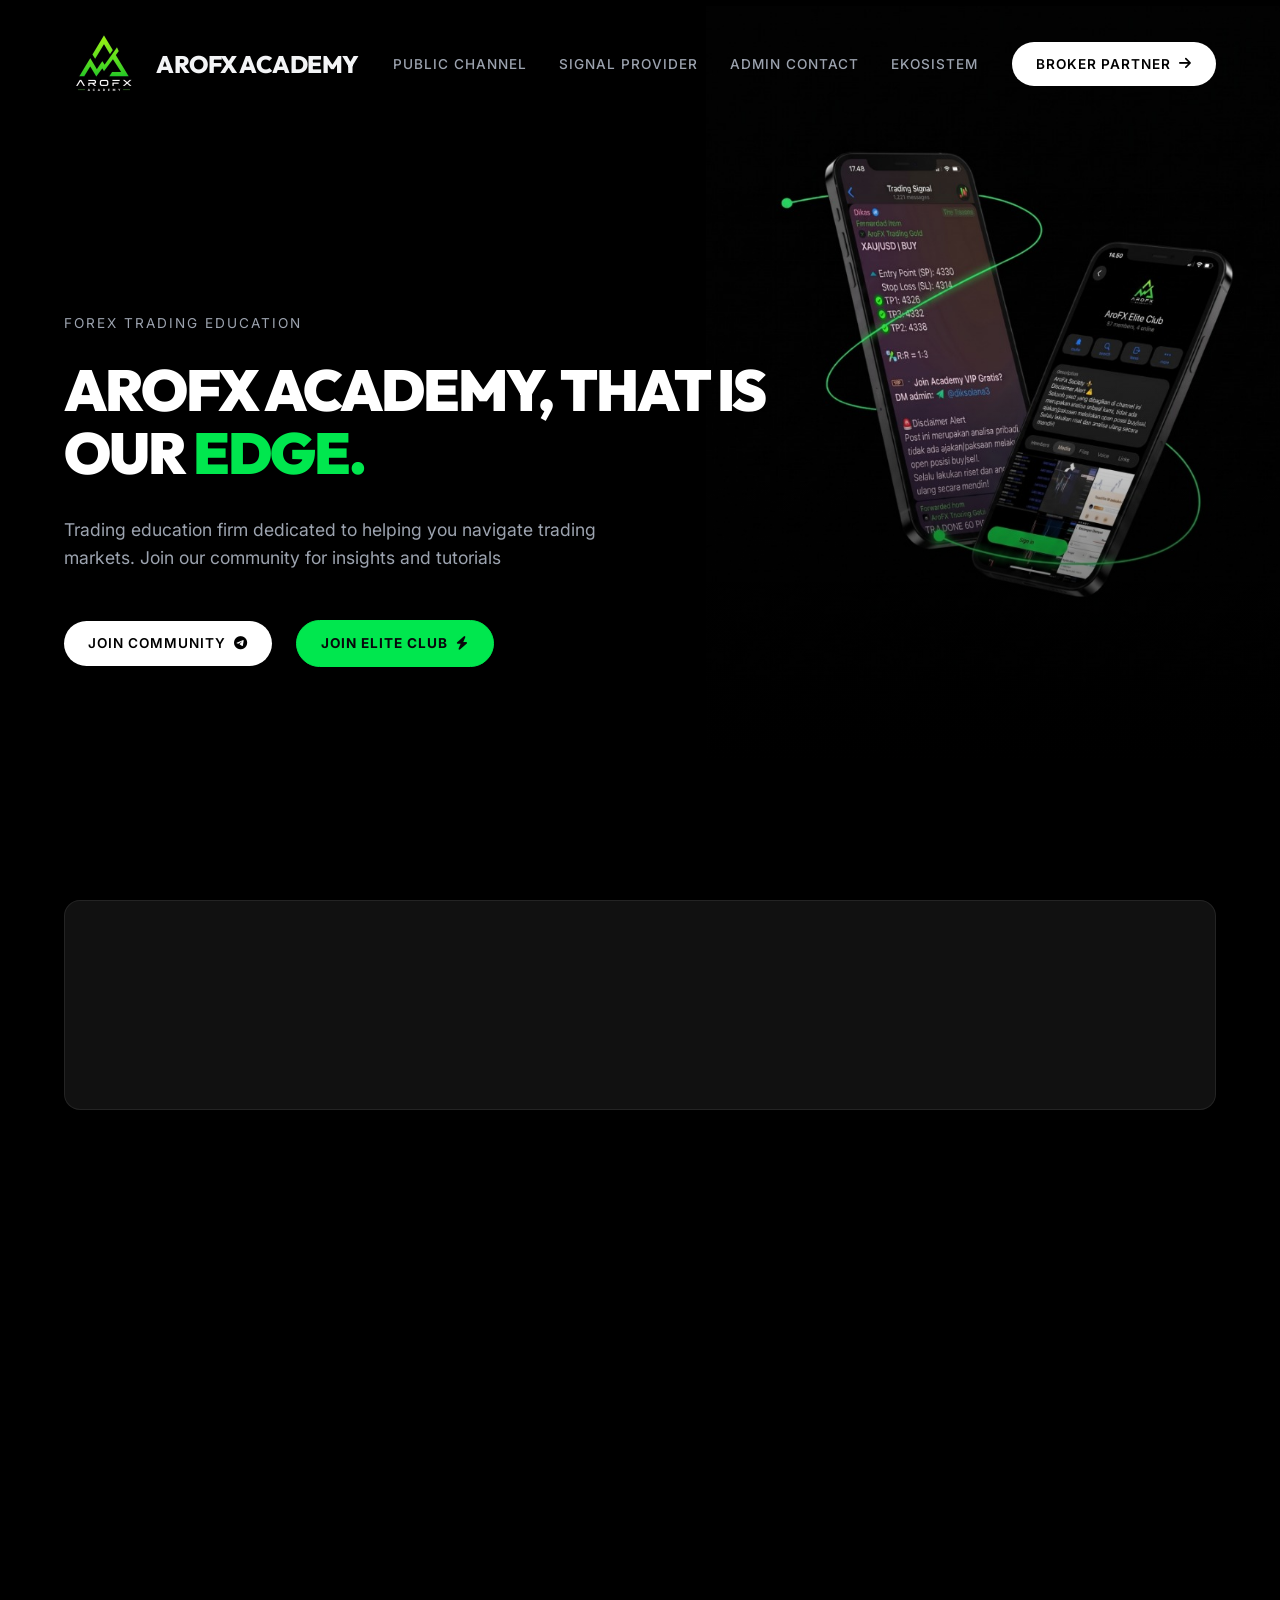
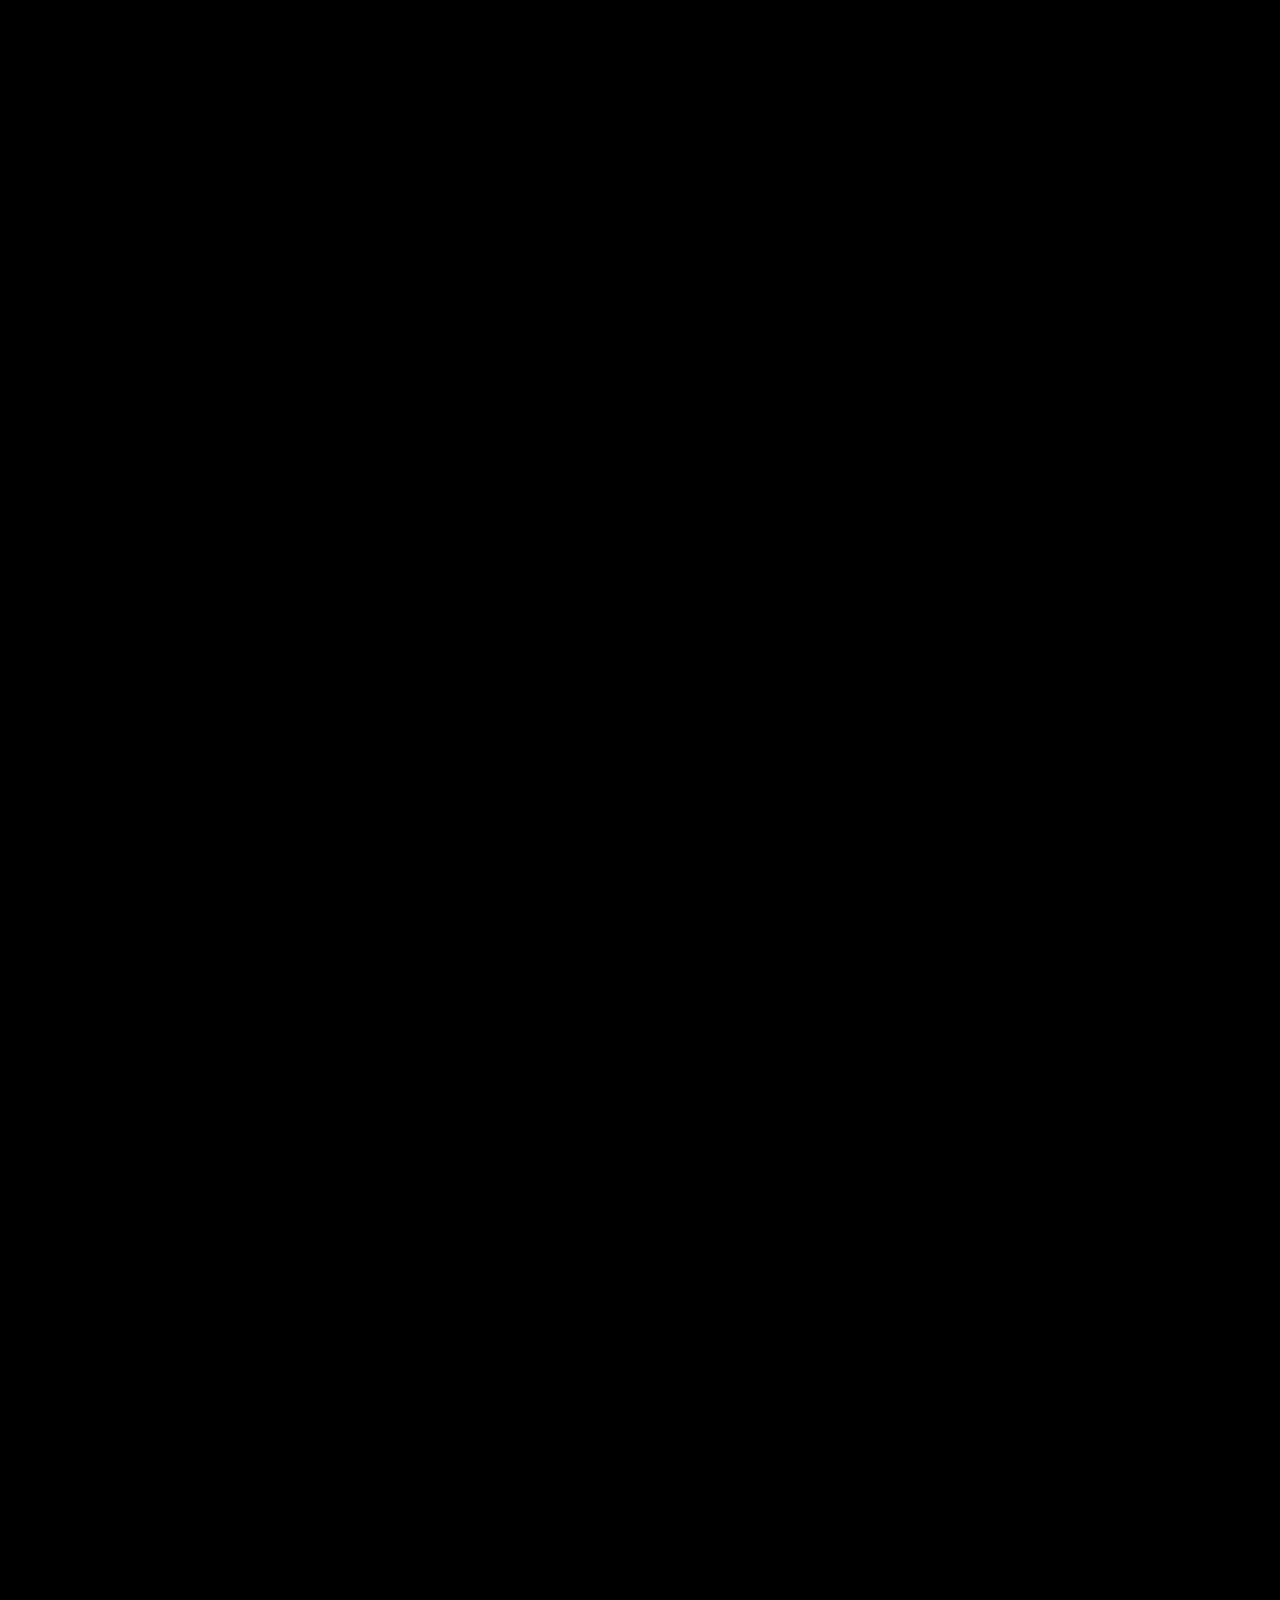
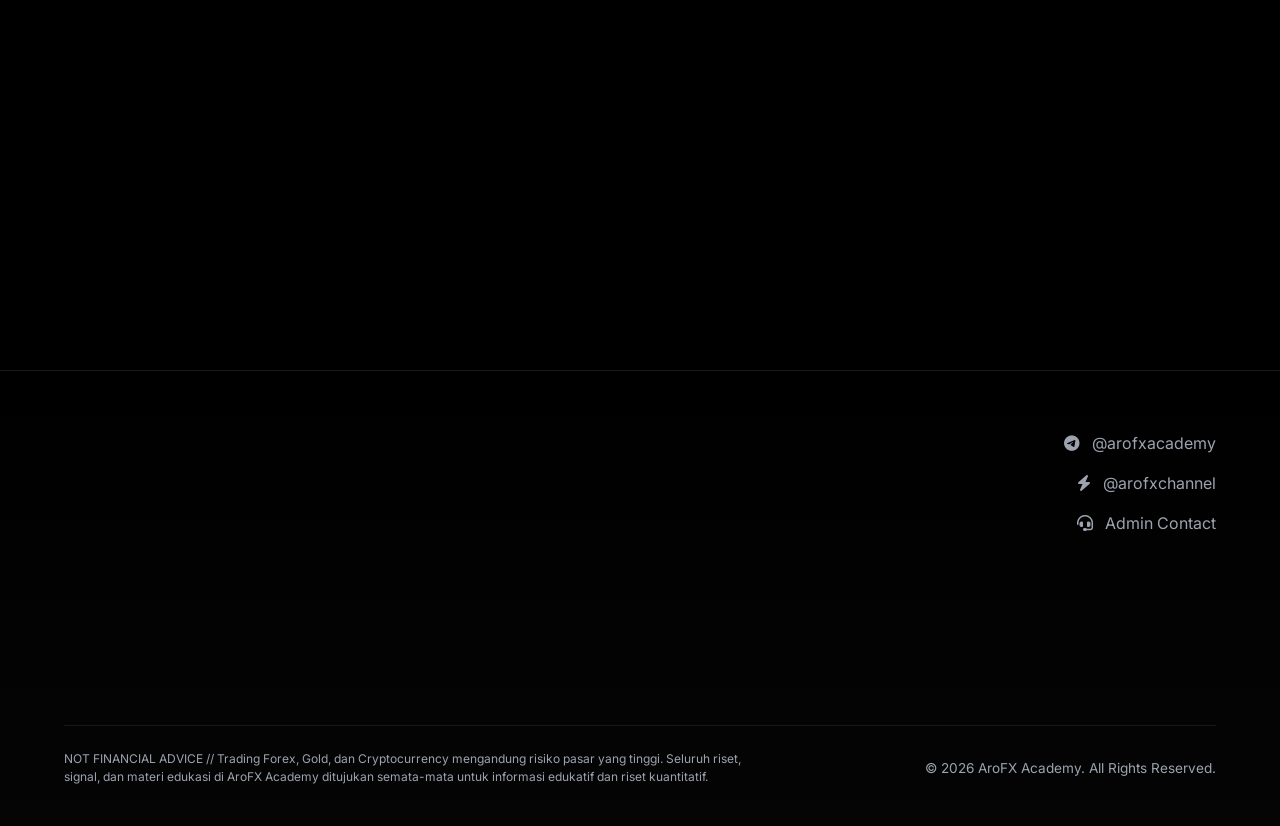
<file: index.html>
<!DOCTYPE html>
<html lang="id" dir="ltr">
<head>
  <meta charset="UTF-8" />
  <meta name="viewport" content="width=device-width, initial-scale=1.0" />
  <title>AroFX Academy — Institutional DeFi &amp; Forex Trading Ecosystem</title>
  <link rel="icon" href="assets/logo.jpg" type="image/jpeg">
  <meta name="description" content="AroFX Academy adalah ekosistem trading kelas institusi. Signal berakurasi tinggi dari Signal Provider Resmi (@arofxchannel) dan ruang komunitas terbuka di Public Space (@arofxacademy)." />
  <link rel="stylesheet" href="index.css" />
  <link href="https://unpkg.com/aos@2.3.1/dist/aos.css" rel="stylesheet">
  <link rel="stylesheet" href="https://cdnjs.cloudflare.com/ajax/libs/font-awesome/6.4.0/css/all.min.css" crossorigin="anonymous" />
</head>
<body>

  <!-- NAVBAR -->
  <header class="top-nav">
    <a href="#top" class="nav-brand">
      <img src="assets/logo.jpg" alt="AroFX Logo" />
      <span>AROFX ACADEMY</span>
    </a>
    <button class="mobile-nav-toggle" id="navToggle" aria-label="Toggle Menu">
      <i class="fa-solid fa-bars"></i>
    </button>
    <nav class="nav-links" id="navLinks">
      <a href="https://t.me/arofxacademy" target="_blank">Public Channel</a>
      <a href="https://t.me/arofxchannel" target="_blank">Signal Provider</a>
      <a href="https://api.whatsapp.com/send/?phone=6281252805815&text&type=phone_number&app_absent=0" target="_blank">Admin Contact</a>
      <a href="#ecosystem">Ekosistem</a>
    </nav>
    <a href="#infrastructure" class="btn-pill desktop-only">
      Broker Partner <i class="fa-solid fa-arrow-right"></i>
    </a>
  </header>

  <!-- HERO -->
  <section class="hero" id="top">
    <div class="hero-content">
      <span class="hero-eyebrow">Forex Trading Education</span>
      
      <!-- MOBILE ONLY IMAGE -->
      <div class="hero-image-mobile">
        <img src="assets/hero_mockup.jpg" alt="AroFX Trading" class="hero-image" />
      </div>

      <h1 class="hero-heading">AROFX ACADEMY, THAT IS OUR <span class="hero-word-rotator" id="heroRotator" style="display: inline-block;">EDGE.</span></h1>
      <p class="hero-subtitle">
        Trading education firm dedicated to helping you navigate trading markets. Join our community for insights and tutorials
      </p>
      <div class="hero-actions">
        <a href="https://t.me/arofxacademy" target="_blank" class="btn-pill">Join Community <i class="fa-brands fa-telegram"></i></a>
        <a href="https://api.whatsapp.com/send/?phone=6281252805815&text&type=phone_number&app_absent=0" target="_blank" class="btn-green">Join Elite Club <i class="fa-solid fa-bolt"></i></a>
      </div>
    </div>
    
    <div class="hero-image-wrapper">
      <img src="assets/hero_mockup.jpg" alt="AroFX Trading" class="hero-image" />
    </div>
  </section>

  <!-- STATS -->
  <section class="stats-section">
    <div class="stats-container">
      <div class="stat-item stat-green">
        <div class="stat-icon"><i class="fa-solid fa-users"></i></div>
        <div class="stat-val count-up-val" data-target="15000" data-suffix="+" data-decimals="0">0</div>
        <div class="stat-label">Member Publik Space</div>
      </div>
      <div class="stat-item">
        <div class="stat-icon"><i class="fa-solid fa-crown"></i></div>
        <div class="stat-val count-up-val" data-target="2500" data-suffix="+" data-decimals="0">0</div>
        <div class="stat-label">Member VIP Aktif</div>
      </div>
      <div class="stat-item stat-green">
        <div class="stat-icon"><i class="fa-solid fa-bullseye"></i></div>
        <div class="stat-val count-up-val" data-target="88.89" data-suffix="%" data-decimals="2">0</div>
        <div class="stat-label">Signal Hit Rate</div>
      </div>
      <div class="stat-item">
        <div class="stat-icon"><i class="fa-solid fa-terminal"></i></div>
        <div class="stat-val count-up-val" data-target="24" data-suffix="/7" data-decimals="0">0</div>
        <div class="stat-label">Quantitative Terminal</div>
      </div>
    </div>
  </section>

  <!-- ECOSYSTEM (PORTFOLIO) -->
  <section class="ecosystem-section" id="ecosystem">
    <div class="section-header">
      <h2 class="section-title">Our Trading Ecosystem</h2>
      <a href="https://t.me/arofxacademy" target="_blank" class="section-link">Explore All Features <i class="fa-solid fa-arrow-right"></i></a>
    </div>
    
    <div class="eco-grid">
      <a href="https://t.me/arofxacademy" target="_blank" class="eco-card">
        <div class="eco-img-box"><img src="assets/feature_offline_event.jpg" alt="Offline Event" /></div>
        <span class="eco-tag">100% Gratis • Meetup & Workshop</span>
        <h3 class="eco-title">Invitation Offline Event</h3>
        <p class="eco-desc">Kesempatan eksklusif untuk menghadiri event offline & workshop secara gratis bersama para founder dan member aktif AroFX Academy.</p>
        <div class="eco-arrow"><i class="fa-solid fa-arrow-right"></i></div>
      </a>
      
      <a href="https://t.me/arofxacademy" target="_blank" class="eco-card">
        <div class="eco-img-box"><img src="assets/feature_diskusi_member.jpg" alt="Diskusi Member" /></div>
        <span class="eco-tag">15.000+ Traders • Diskusi Member</span>
        <h3 class="eco-title">Diskusi Member & Networking</h3>
        <p class="eco-desc">Fasilitas diskusi & networking dengan sesama anggota serta kesempatan tanya-jawab langsung dengan para founder di ruang publik.</p>
        <div class="eco-arrow"><i class="fa-solid fa-arrow-right"></i></div>
      </a>

      <a href="https://t.me/arofxchannel" target="_blank" class="eco-card">
        <div class="eco-img-box"><img src="assets/feature_day_trading.jpg" alt="Day Trading" /></div>
        <span class="eco-tag">88.89% Win Rate • Day Trading</span>
        <h3 class="eco-title">Day Trading & Scalping</h3>
        <p class="eco-desc">Signal trading harian atau scalping di market crypto futures & forex langsung dari Official Signal Provider.</p>
        <div class="eco-arrow"><i class="fa-solid fa-arrow-right"></i></div>
      </a>
      
      <a href="https://t.me/arofxchannel" target="_blank" class="eco-card">
        <div class="eco-img-box"><img src="assets/feature_market_terminal.jpg" alt="Market Terminal" /></div>
        <span class="eco-tag">Live Actual Feed • Market Terminal</span>
        <h3 class="eco-title">Market Terminal & On-Chain</h3>
        <p class="eco-desc">Dapatkan riset data on-chain, market update, dan quantitative eksklusif yang kita olah dari berbagai sumber data aktual.</p>
        <div class="eco-arrow"><i class="fa-solid fa-arrow-right"></i></div>
      </a>

      <a href="https://t.me/arofxchannel" target="_blank" class="eco-card">
        <div class="eco-img-box"><img src="assets/feature_trading_calls.jpg" alt="Trading Calls" /></div>
        <span class="eco-tag">Spot Crypto & Gold • Trading Calls</span>
        <h3 class="eco-title">Crypto Spot & Forex Calls</h3>
        <p class="eco-desc">Signal crypto yang teruji untuk spot market, serta signal forex & gold khusus untuk swing trade.</p>
        <div class="eco-arrow"><i class="fa-solid fa-arrow-right"></i></div>
      </a>
    </div>
  </section>

  <!-- YOUTUBE BANNER -->
  <section class="youtube-section">
    <div class="youtube-banner">
      <div class="youtube-content">
        <i class="fa-brands fa-youtube youtube-icon"></i>
        <div class="youtube-text">
          <h3 style="margin-bottom: 0;">Tutorial Pemula</h3>
        </div>
      </div>
      <a href="https://youtube.com/@arofxacademy" target="_blank" class="btn-red">Subscribe Sekarang <i class="fa-solid fa-arrow-right"></i></a>
    </div>
  </section>

  <!-- TIKTOK BANNER -->
  <section class="youtube-section">
    <div class="youtube-banner" style="background: rgba(255, 0, 80, 0.05); border-color: rgba(255, 0, 80, 0.2);">
      <div class="youtube-content">
        <i class="fa-brands fa-tiktok" style="font-size: 3rem; color: #ff0050;"></i>
        <div class="youtube-text">
          <h3 style="margin-bottom: 0;">Live Trading Setiap hari</h3>
        </div>
      </div>
      <a href="https://www.tiktok.com/@meiselarofix" target="_blank" class="btn-red" style="background: #ff0050;">Follow TikTok <i class="fa-solid fa-arrow-right"></i></a>
    </div>
  </section>



  <!-- INFRASTRUCTURE (BROKERS) -->
  <section class="infra-section" id="infrastructure">
    <div class="section-header">
      <h2 class="section-title">Official Broker Partners</h2>
      <a href="https://api.whatsapp.com/send/?phone=6281252805815&text&type=phone_number&app_absent=0" target="_blank" class="section-link">Claim VIP Access <i class="fa-solid fa-arrow-right"></i></a>
    </div>

    <div class="infra-grid">
      <div class="infra-card">
        <div class="infra-icon"><img src="assets/partner_1.svg" alt="Broker 1" /></div>
        <div class="infra-info" style="width: 100%;">
          <h3>HFM <span style="font-weight: 400; color: #d1d5db; font-size: 0.9em;">| Broker Teregulasi Global dengan Pengalaman Lebih dari 10 Tahun.</span></h3>
          <ul class="infra-features">
            <li><i class="fa-solid fa-check" style="color: #00e74e;"></i> Spread Mulai 0.0 Pips</li>

            <li><i class="fa-solid fa-check" style="color: #00e74e;"></i> Leverage Fleksibel hingga 1:2000</li>
            <li><i class="fa-solid fa-check" style="color: #00e74e;"></i> 1000+ Instrumen Perdagangan (Forex, Saham, Crypto, dll)</li>
            <li><i class="fa-solid fa-check" style="color: #00e74e;"></i> Layanan CS Bahasa Indonesia 24/5</li>
            <li><i class="fa-solid fa-check" style="color: #00e74e;"></i> Minimum Deposit Rendah (Mulai dari $5)</li>
          </ul>
          <div style="margin-top: 24px; display: flex; justify-content: flex-start;">
            <a href="https://t.me/arofxchannel" target="_blank" class="btn-green" style="padding: 6px 12px; font-size: 0.7rem;">Daftar Sekarang <i class="fa-solid fa-arrow-right"></i></a>
          </div>
        </div>
      </div>

      <div class="infra-card">
        <div class="infra-icon"><img src="assets/partner_2.png" alt="Broker 2" /></div>
        <div class="infra-info" style="width: 100%;">
          <h3>VT Markets <span style="font-weight: 400; color: #d1d5db; font-size: 0.9em;">| Broker Teregulasi Global dengan Pengalaman Lebih dari 10 Tahun.</span></h3>
          <ul class="infra-features">
            <li><i class="fa-solid fa-check" style="color: #00e74e;"></i> Spread Mulai 0.0 Pips</li>

            <li><i class="fa-solid fa-check" style="color: #00e74e;"></i> Leverage Fleksibel hingga 1:1000</li>
            <li><i class="fa-solid fa-check" style="color: #00e74e;"></i> 1000+ Instrumen Perdagangan (Forex, Saham, Crypto, dll)</li>
            <li><i class="fa-solid fa-check" style="color: #00e74e;"></i> Layanan CS Bahasa Indonesia 24/5</li>
            <li><i class="fa-solid fa-check" style="color: #00e74e;"></i> Minimum Deposit Rendah (Mulai dari $50)</li>
          </ul>
          <div style="margin-top: 24px; display: flex; justify-content: flex-start;">
            <a href="https://www.idvtmarkets.com/trade-now/?affid=Mjg5MDA3NDk=" target="_blank" class="btn-green" style="padding: 6px 12px; font-size: 0.7rem;">Daftar Sekarang <i class="fa-solid fa-arrow-right"></i></a>
          </div>
        </div>
      </div>
    </div>
  </section>

  <!-- PROCESS / FAQ -->
  <section class="faq-section">
    <div class="section-header">
      <h2 class="section-title">Frequently Asked Questions</h2>
    </div>
    
    <div class="process-grid">
      <div class="process-step">
        <span class="process-num">01 / VIP ACCESS</span>
        <h3 class="process-title">Cara join VIP?</h3>
        <p class="process-desc">Sangat mudah! Daftar akun di salah satu broker partner resmi, lalu kirimkan bukti pendaftaran kepada Admin Support AroFX melalui kontak yang tersedia.</p>
      </div>
      
      <div class="process-step">
        <span class="process-num">02 / CHANNELS</span>
        <h3 class="process-title">Public vs VIP Signal?</h3>
        <p class="process-desc">@arofxacademy adalah ruang komunitas publik. Sedangkan @arofxchannel adalah saluran resmi khusus yang mendistribusikan signal trading berakurasi tinggi.</p>
      </div>

      <div class="process-step">
        <span class="process-num">03 / CONTACT</span>
        <h3 class="process-title">Admin Resmi AroFX?</h3>
        <p class="process-desc">Seluruh komunikasi resmi dan verifikasi VIP hanya dilakukan melalui kontak resmi yang tercantum di web ini. Pastikan Anda hanya menghubungi admin resmi.</p>
      </div>
    </div>
  </section>

  <!-- FOOTER -->
  <footer class="site-footer">
    <div class="footer-top">
      <div class="footer-cta">
        <h2>Let's build your <span style="color: #00e74e;">trading</span> edge</h2>
        <a href="https://api.whatsapp.com/send/?phone=6281252805815&text&type=phone_number&app_absent=0" target="_blank" class="btn-green">Gabung Sekarang <i class="fa-solid fa-arrow-right"></i></a>
      </div>
      
      <div class="footer-contact">
        <a href="https://t.me/arofxacademy" target="_blank"><i class="fa-brands fa-telegram"></i> @arofxacademy</a>
        <a href="https://t.me/arofxchannel" target="_blank"><i class="fa-solid fa-bolt"></i> @arofxchannel</a>
        <a href="https://api.whatsapp.com/send/?phone=6281252805815&text&type=phone_number&app_absent=0" target="_blank"><i class="fa-solid fa-headset"></i> Admin Contact</a>
      </div>
    </div>
    
    <div class="footer-bottom">
      <div class="footer-disclaimer">
        NOT FINANCIAL ADVICE // Trading Forex, Gold, dan Cryptocurrency mengandung risiko pasar yang tinggi. Seluruh riset, signal, dan materi edukasi di AroFX Academy ditujukan semata-mata untuk informasi edukatif dan riset kuantitatif.
      </div>
      <div>
        &copy; 2026 AroFX Academy. All Rights Reserved.
      </div>
    </div>
  </footer>

  <script src="https://unpkg.com/aos@2.3.1/dist/aos.js"></script>
  <script src="app.js"></script>
</body>
</html>
</file>
<file: index.css>
@import url('https://fonts.googleapis.com/css2?family=Inter:wght@300;400;500;600;700;800;900&family=Outfit:wght@400;500;600;700;800;900&display=swap');

:root {
  --bg-main: #000000;
  --bg-card: #111111;
  --bg-card-hover: #1a1a1a;
  --text-main: #F3F4F6;
  --text-muted: #9CA3AF;
  --border-light: rgba(255, 255, 255, 0.08);
  --border-glow: rgba(255, 255, 255, 0.15);
  
  --accent-white: #FFFFFF;
  --accent-dark: #000000;
  
  --font-main: 'Inter', sans-serif;
  --font-display: 'Outfit', sans-serif;
}

* {
  box-sizing: border-box;
  margin: 0;
  padding: 0;
}

body {
  background-color: var(--bg-main);
  color: var(--text-main);
  font-family: var(--font-main);
  line-height: 1.5;
  overflow-x: hidden;
}

a {
  text-decoration: none;
  color: inherit;
  transition: all 0.3s ease;
}

ul {
  list-style: none;
}

/* ================== NAVBAR ================== */
.top-nav {
  display: flex;
  justify-content: space-between;
  align-items: center;
  padding: 24px 5%;
  position: absolute;
  top: 0;
  left: 0;
  width: 100%;
  z-index: 100;
}

.nav-brand {
  display: flex;
  align-items: center;
  gap: 12px;
  font-family: var(--font-display);
  font-weight: 800;
  font-size: 1.5rem;
  letter-spacing: -0.5px;
}

.nav-brand img {
  width: 80px; height: auto;
  
  object-fit: cover;
}

.nav-links {
  display: flex;
  gap: 32px;
  font-size: 0.85rem;
  font-weight: 500;
  text-transform: uppercase;
  letter-spacing: 1px;
  color: var(--text-muted);
}

.nav-links a:hover {
  color: var(--accent-white);
}

.btn-pill {
  background: var(--accent-white);
  color: var(--accent-dark);
  padding: 12px 24px;
  border-radius: 100px;
  font-size: 0.85rem;
  font-weight: 600;
  text-transform: uppercase;
  letter-spacing: 1px;
  display: inline-flex;
  align-items: center;
  gap: 8px;
}

.btn-pill:hover {
  background: #e5e7eb;
  transform: translateY(-2px);
}

.mobile-nav-toggle {
  display: none;
}

/* ================== HERO ================== */
.hero {
  padding: 160px 5% 80px 5%;
  display: flex;
  justify-content: space-between;
  align-items: center;
  min-height: 100vh;
  position: relative;
}

.hero-content {
  max-width: 65%;
  position: relative;
  z-index: 2;
}

.hero-eyebrow {
  font-size: 0.85rem;
  text-transform: uppercase;
  letter-spacing: 2px;
  color: var(--text-muted);
  margin-bottom: 24px;
  display: block;
}

.hero-heading {
  font-family: var(--font-display);
  font-size: clamp(2.25rem, 4.5vw, 4rem);
  font-weight: 900;
  line-height: 1.1;
  text-transform: uppercase;
  letter-spacing: -2px;
  margin-bottom: 32px;
  color: var(--accent-white);
}

.hero-word-rotator {
  color: #00e74e;
}

.hero-subtitle {
  font-size: 1.1rem;
  color: var(--text-muted);
  max-width: 600px;
  margin-bottom: 48px;
  line-height: 1.6;
}

.hero-actions {
  display: flex;
  gap: 24px;
  align-items: center;
}

.btn-outline {
  border: 1px solid var(--border-light);
  color: var(--text-main);
  padding: 12px 24px;
  border-radius: 100px;
  font-size: 0.85rem;
  font-weight: 600;
  text-transform: uppercase;
  letter-spacing: 1px;
  display: inline-flex;
  align-items: center;
  gap: 8px;
}

.btn-outline:hover {
  background: var(--border-light);
}

.btn-green {
  background: #00e74e;
  color: #08080c;
  padding: 12px 24px;
  border-radius: 100px;
  font-size: 0.85rem;
  font-weight: 700;
  text-transform: uppercase;
  letter-spacing: 1px;
  display: inline-flex;
  align-items: center;
  gap: 8px;
  border: 1px solid #00e74e;
}

.btn-green:hover {
  background: #20c950;
  border-color: #20c950;
  transform: translateY(-2px);
}

.hero-image-wrapper {
  position: absolute;
  right: -2%;
  top: -2%;
  width: 600px;
  height: 800px;
  border-radius: 20px;
  overflow: visible;
  z-index: 1;
}

.hero-image-mobile {
  display: none;
}

.hero-image-wrapper::after {
  content: '';
  position: absolute;
  bottom: 0;
  left: 0;
  width: 100%;
  height: 50%;
  background: linear-gradient(to top, var(--bg-main), transparent);
}

.hero-image {
  width: 100%;
  height: 100%;
  object-fit: contain;
  opacity: 1;
  animation: float 6s ease-in-out infinite;
}

@keyframes float {
  0% {
    transform: translateY(0px);
  }
  50% {
    transform: translateY(-20px);
  }
  100% {
    transform: translateY(0px);
  }
}

/* ================== STATS ================== */
.stats-section {
  padding: 0 5% 40px 5%;
  position: relative;
  z-index: 10;
}

.stats-container {
  background: var(--bg-card);
  border: 1px solid var(--border-light);
  border-radius: 16px;
  padding: 40px;
  display: flex;
  justify-content: space-around;
  align-items: center;
  box-shadow: 0 20px 40px rgba(0,0,0,0.5);
}

.stat-item {
  text-align: center;
  position: relative;
  flex: 1;
}

.stat-item:not(:last-child)::after {
  content: '';
  position: absolute;
  right: 0;
  top: 10%;
  height: 80%;
  width: 1px;
  background: var(--border-light);
}

.stat-icon {
  font-size: 1.5rem;
  color: var(--text-muted);
  margin-bottom: 16px;
}

.stat-val {
  font-family: var(--font-display);
  font-size: 3rem;
  font-weight: 800;
  color: var(--accent-white);
  line-height: 1;
  margin-bottom: 8px;
}

.stat-label {
  font-size: 0.85rem;
  text-transform: uppercase;
  letter-spacing: 1px;
  color: var(--text-muted);
}

.stat-green .stat-icon,
.stat-green .stat-val,
.stat-green .stat-label {
  color: #00e74e;
}


/* ================== SECTION HEADERS ================== */
.section-header {
  display: flex;
  justify-content: space-between;
  align-items: flex-end;
  margin-bottom: 40px;
  padding-bottom: 20px;
  border-bottom: 1px solid var(--border-light);
}

.section-title {
  font-family: var(--font-display);
  font-size: 1rem;
  text-transform: uppercase;
  letter-spacing: 2px;
  color: var(--text-muted);
  font-weight: 600;
}

.section-link {
  font-size: 0.85rem;
  text-transform: uppercase;
  letter-spacing: 1px;
  color: var(--text-main);
  display: flex;
  align-items: center;
  gap: 8px;
}

.section-link:hover {
  color: var(--text-muted);
}

/* ================== ECOSYSTEM (PORTFOLIO) ================== */
.ecosystem-section {
  padding: 40px 5% 40px 5%;
}

.eco-grid {
  display: grid;
  grid-template-columns: repeat(3, 1fr);
  gap: 24px;
}

.eco-card {
  background: var(--bg-card);
  border: 1px solid var(--border-light);
  border-radius: 16px;
  padding: 24px;
  position: relative;
  transition: all 0.3s ease;
  display: flex;
  flex-direction: column;
}

.eco-card:hover {
  border-color: var(--border-glow);
  background: var(--bg-card-hover);
}

.eco-img-box {
  width: 100%;
  height: 200px;
  border-radius: 12px;
  overflow: hidden;
  margin-bottom: 24px;
  background: #000;
}

.eco-img-box img {
  width: 100%;
  height: 100%;
  object-fit: cover;
  opacity: 0.8;
  transition: opacity 0.3s ease;
}

.eco-card:hover .eco-img-box img {
  opacity: 1;
}

.eco-tag {
  font-size: 0.75rem;
  text-transform: uppercase;
  letter-spacing: 1px;
  color: var(--text-muted);
  margin-bottom: 8px;
  display: block;
}

.eco-title {
  font-family: var(--font-display);
  font-size: 1.5rem;
  font-weight: 700;
  color: #00e74e;
  margin-bottom: 16px;
}

.eco-desc {
  font-size: 0.9rem;
  color: var(--text-muted);
  margin-bottom: 24px;
  flex-grow: 1;
}

.eco-arrow {
  position: absolute;
  bottom: 24px;
  right: 24px;
  width: 40px;
  height: 40px;
  border: 1px solid var(--border-light);
  
  display: flex;
  align-items: center;
  justify-content: center;
  transition: all 0.3s ease;
}

.eco-card:hover .eco-arrow {
  background: #00e74e;
  color: var(--accent-dark);
}

.eco-card-wide {
  flex-direction: row;
  gap: 32px;
}

.eco-card-wide .eco-img-box {
  width: 50%;
  height: 250px;
  margin-bottom: 0;
  flex-shrink: 0;
}

.eco-card-wide .eco-content {
  display: flex;
  flex-direction: column;
  justify-content: center;
  flex-grow: 1;
  padding-right: 48px; /* space for arrow */
}

@media (max-width: 1024px) {
  .eco-card-wide {
    flex-direction: column;
  }
  .eco-card-wide .eco-img-box {
    width: 100%;
    margin-bottom: 24px;
  }
  .eco-card-wide .eco-content {
    padding-right: 0;
  }
}

/* ================== YOUTUBE BANNER ================== */
.youtube-section {
  padding: 0 5% 40px 5%;
}

.youtube-banner {
  background: rgba(255, 0, 0, 0.05);
  border: 1px solid rgba(255, 0, 0, 0.2);
  border-radius: 20px;
  padding: 32px 40px;
  display: flex;
  justify-content: space-between;
  align-items: center;
  gap: 24px;
}

.youtube-content {
  display: flex;
  align-items: center;
  gap: 24px;
}

.youtube-icon {
  font-size: 3rem;
  color: #ff0000;
}

.youtube-text h3 {
  font-family: var(--font-display);
  font-size: 1.5rem;
  color: var(--accent-white);
  margin-bottom: 8px;
}

.youtube-text p {
  color: var(--text-muted);
  font-size: 0.95rem;
  margin: 0;
}

.btn-red {
  background: #ff0000;
  color: #ffffff;
  padding: 12px 24px;
  border-radius: 100px;
  font-size: 0.85rem;
  font-weight: 700;
  text-transform: uppercase;
  letter-spacing: 1px;
  display: inline-flex;
  align-items: center;
  gap: 8px;
  border: 1px solid #ff0000;
  text-decoration: none;
  white-space: nowrap;
}

.btn-red:hover {
  background: #cc0000;
  border-color: #cc0000;
}

/* ================== INFRASTRUCTURE (BROKERS) ================== */
.infra-section {
  padding: 40px 5% 40px 5%;
}

.infra-grid {
  display: grid;
  grid-template-columns: 1fr;
  gap: 24px;
}

.infra-card {
  background: transparent;
  border: 1px solid var(--border-light);
  border-radius: 12px;
  padding: 24px;
  display: flex;
  align-items: center;
  gap: 20px;
  transition: all 0.3s ease;
}

.infra-card:hover {
  background: var(--bg-card);
  border-color: var(--border-glow);
}

.infra-icon {
  width: 48px;
  height: 48px;
  display: flex;
  align-items: center;
  justify-content: center;
  font-size: 1.5rem;
  color: var(--accent-white);
}

.infra-icon img {
  width: 100%;
  height: 100%;
  object-fit: contain;
}

.infra-info h3 {
  font-family: var(--font-display);
  font-size: 1.1rem;
  font-weight: 600;
  color: var(--accent-white);
  margin-bottom: 4px;
}

.infra-info p {
  font-size: 0.85rem;
  color: var(--text-muted);
}

.infra-features {
  margin-top: 16px;
  display: grid;
  grid-template-columns: repeat(auto-fit, minmax(280px, 1fr));
  gap: 12px 24px;
}

.infra-features li {
  font-size: 0.9rem;
  color: var(--text-muted);
  display: flex;
  align-items: flex-start;
  gap: 10px;
}

.infra-features li i {
  margin-top: 3px;
}

/* ================== FAQ / PROCESS ================== */
.faq-section {
  padding: 40px 5% 40px 5%;
}

.process-grid {
  display: grid;
  grid-template-columns: repeat(3, 1fr);
  gap: 40px;
  margin-top: 40px;
}

.process-step {
  position: relative;
}

.process-num {
  font-family: var(--font-mono);
  font-size: 0.85rem;
  color: var(--text-muted);
  margin-bottom: 12px;
  display: block;
}

.process-title {
  font-family: var(--font-display);
  font-size: 1.1rem;
  font-weight: 600;
  color: #00e74e;
  margin-bottom: 12px;
}

.process-desc {
  font-size: 0.9rem;
  color: var(--text-muted);
  line-height: 1.6;
}

/* ================== FOOTER ================== */
.site-footer {
  padding: 60px 5% 40px 5%;
  border-top: 1px solid var(--border-light);
  margin-top: 40px;
  background: linear-gradient(to top, rgba(255,255,255,0.02), transparent);
}

.footer-top {
  display: flex;
  justify-content: space-between;
  align-items: flex-start;
  margin-bottom: 80px;
}

.footer-cta {
  max-width: 60%;
}

.footer-cta h2 {
  font-family: var(--font-display);
  font-size: clamp(2rem, 5vw, 4.5rem);
  font-weight: 900;
  line-height: 1;
  text-transform: uppercase;
  letter-spacing: -1px;
  margin-bottom: 40px;
  color: var(--accent-white);
}

.footer-contact {
  display: flex;
  flex-direction: column;
  gap: 16px;
  text-align: right;
}

.footer-contact a {
  font-size: 1rem;
  color: var(--text-muted);
  display: flex;
  align-items: center;
  justify-content: flex-end;
  gap: 12px;
}

.footer-contact a:hover {
  color: var(--accent-white);
}

.footer-bottom {
  display: flex;
  justify-content: space-between;
  align-items: center;
  border-top: 1px solid var(--border-light);
  padding-top: 24px;
  font-size: 0.85rem;
  color: var(--text-muted);
}

.footer-disclaimer {
  max-width: 60%;
  font-size: 0.75rem;
  line-height: 1.5;
}

@media (max-width: 1024px) {
  .top-nav { flex-wrap: wrap; padding: 16px 5%; }
  .mobile-nav-toggle { display: block; background: none; border: none; color: white; font-size: 1.5rem; cursor: pointer; }
  .desktop-only { display: none !important; }
  .nav-brand span { display: none; }
  .nav-links { display: none; position: absolute; top: 100%; left: 0; width: 100%; background: var(--bg-main); flex-direction: column; padding: 30px 5%; text-align: center; gap: 24px; border-bottom: 1px solid var(--border-light); z-index: 999; box-shadow: 0 10px 30px rgba(0,0,0,0.8); }
  .nav-links.open { display: flex; }
  .top-nav { background: var(--bg-main); }
  .hero { flex-direction: column; justify-content: center; padding-top: 80px; min-height: auto; padding-bottom: 40px; }
  .hero-content { max-width: 100%; text-align: center; }
  .hero-actions { justify-content: center; flex-wrap: wrap; }
  .hero-image-wrapper { display: none; }
  .hero-image-mobile { display: block; position: relative; width: 100%; height: auto; max-height: 280px; margin: -10px auto -20px; }
  .hero-image { max-height: 280px; }
  .stats-container { flex-direction: column; gap: 40px; }
  .stat-item:not(:last-child)::after { display: none; }
  .eco-grid, .infra-grid, .process-grid { grid-template-columns: 1fr; }
  .section-header { flex-direction: column; align-items: flex-start; gap: 16px; }
  .youtube-banner { flex-direction: column; text-align: center; padding: 24px; gap: 24px; }
  .youtube-content { flex-direction: column; }
  .footer-top { flex-direction: column; gap: 40px; align-items: center; text-align: center; }
  .footer-cta { max-width: 100%; }
  .footer-contact { text-align: center; }
  .footer-contact a { justify-content: center; }
  .footer-bottom { flex-direction: column; gap: 20px; text-align: center; }
  .footer-disclaimer { max-width: 100%; }
}

@media (max-width: 768px) {
  .hero-title { font-size: 2.5rem; }
  .btn-outline, .btn-green, .btn-red { width: 100%; justify-content: center; }
  .infra-features { grid-template-columns: 1fr; }
}
</file>
